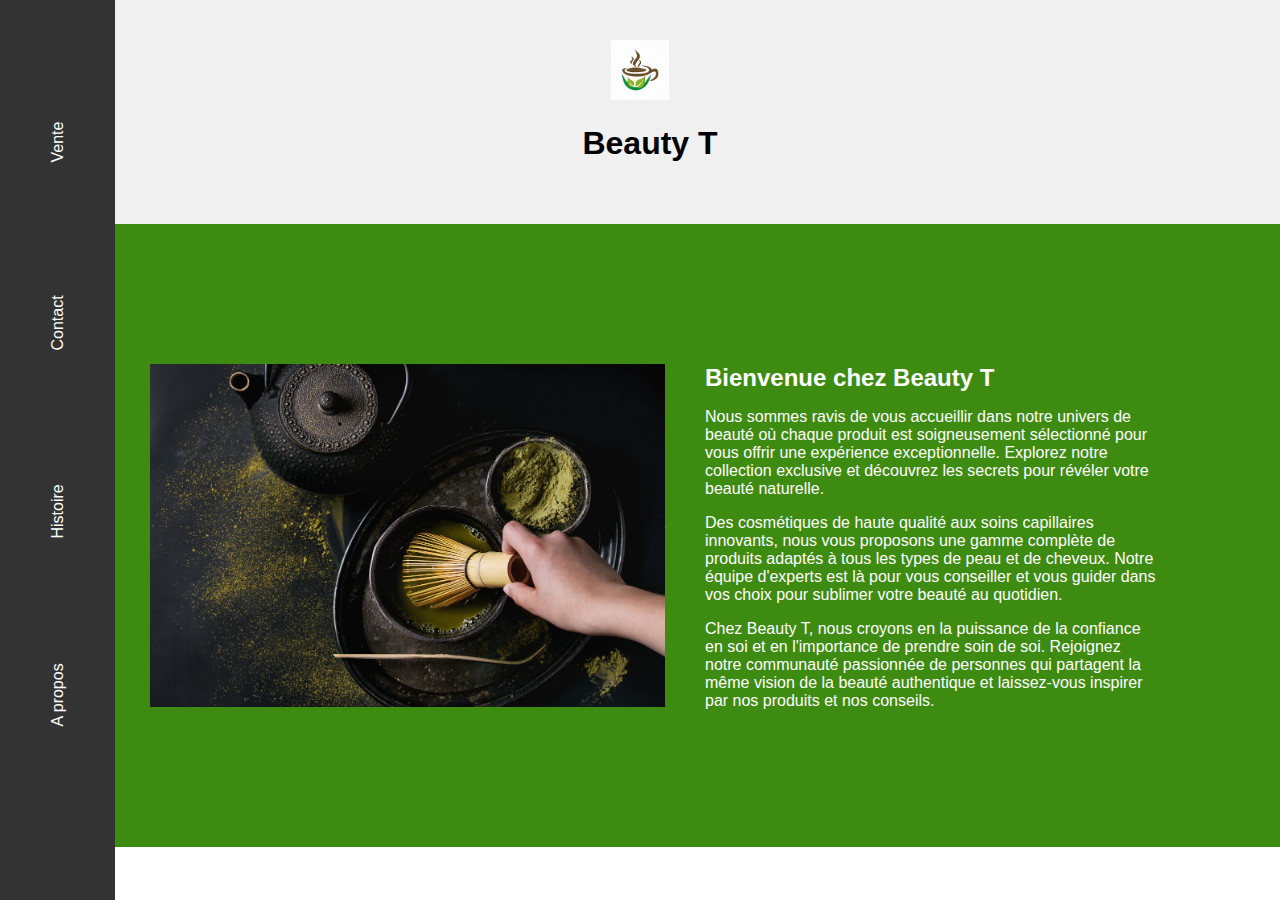
<file: matrice02/index.html>
<!DOCTYPE html>
<html lang="">
<head>
    <meta charset="UTF-8">
    <meta name="viewport" content="width=device-width, initial-scale=1.0">
    <meta http-equiv="X-UA-Compatible" content="ie=edge">
    <link rel="stylesheet" href="matchaSEBOO.css">
    <title></title>
</head>
<body>
    <header>
        <section class="container">
            <img src="ASSETS/IMG/OIP (11).jpg" alt="Beauty T Logo">
            <h1>Beauty T</h1>
        </section>
    </header>
    
    <nav class="sidebar">
        <ul>
            <li><a href="vente.html">Vente</a></li>
            <li><a href="contact.html">Contact</a></li>
            <li><a href="histoire.html">Histoire</a></li>
            <li><a href="apropos.html">A propos</a></li>
        </ul>
    </nav>
    
    <main>
        <section class="content">
            <img src="ASSETS/IMG/PHOTO-ACCEIUL.jpg" alt="Image Main">
            <section class="welcome-text">
                <h2>Bienvenue chez Beauty T</h2>
                <p>Nous sommes ravis de vous accueillir dans notre univers de beauté où chaque produit est soigneusement sélectionné pour vous offrir une expérience exceptionnelle. Explorez notre collection exclusive et découvrez les secrets pour révéler votre beauté naturelle.</p>
                <p>Des cosmétiques de haute qualité aux soins capillaires innovants, nous vous proposons une gamme complète de produits adaptés à tous les types de peau et de cheveux. Notre équipe d'experts est là pour vous conseiller et vous guider dans vos choix pour sublimer votre beauté au quotidien.</p>
                <p>Chez Beauty T, nous croyons en la puissance de la confiance en soi et en l'importance de prendre soin de soi. Rejoignez notre communauté passionnée de personnes qui partagent la même vision de la beauté authentique et laissez-vous inspirer par nos produits et nos conseils.</p>
            </section>
        </section>
        
    </main>

    <footer>
        <p>&copy; 2024 Beauty T - Tous droits réservés.</p>
        <section class="container">
            <ul class="social-links">
                <li><a href="#">Facebook</a></li>
                <li><a href="#">Twitter</a></li>
                <li><a href="#">Instagram</a></li>
            </ul>
        </section>
    </footer>
</body>
</html>
</file>
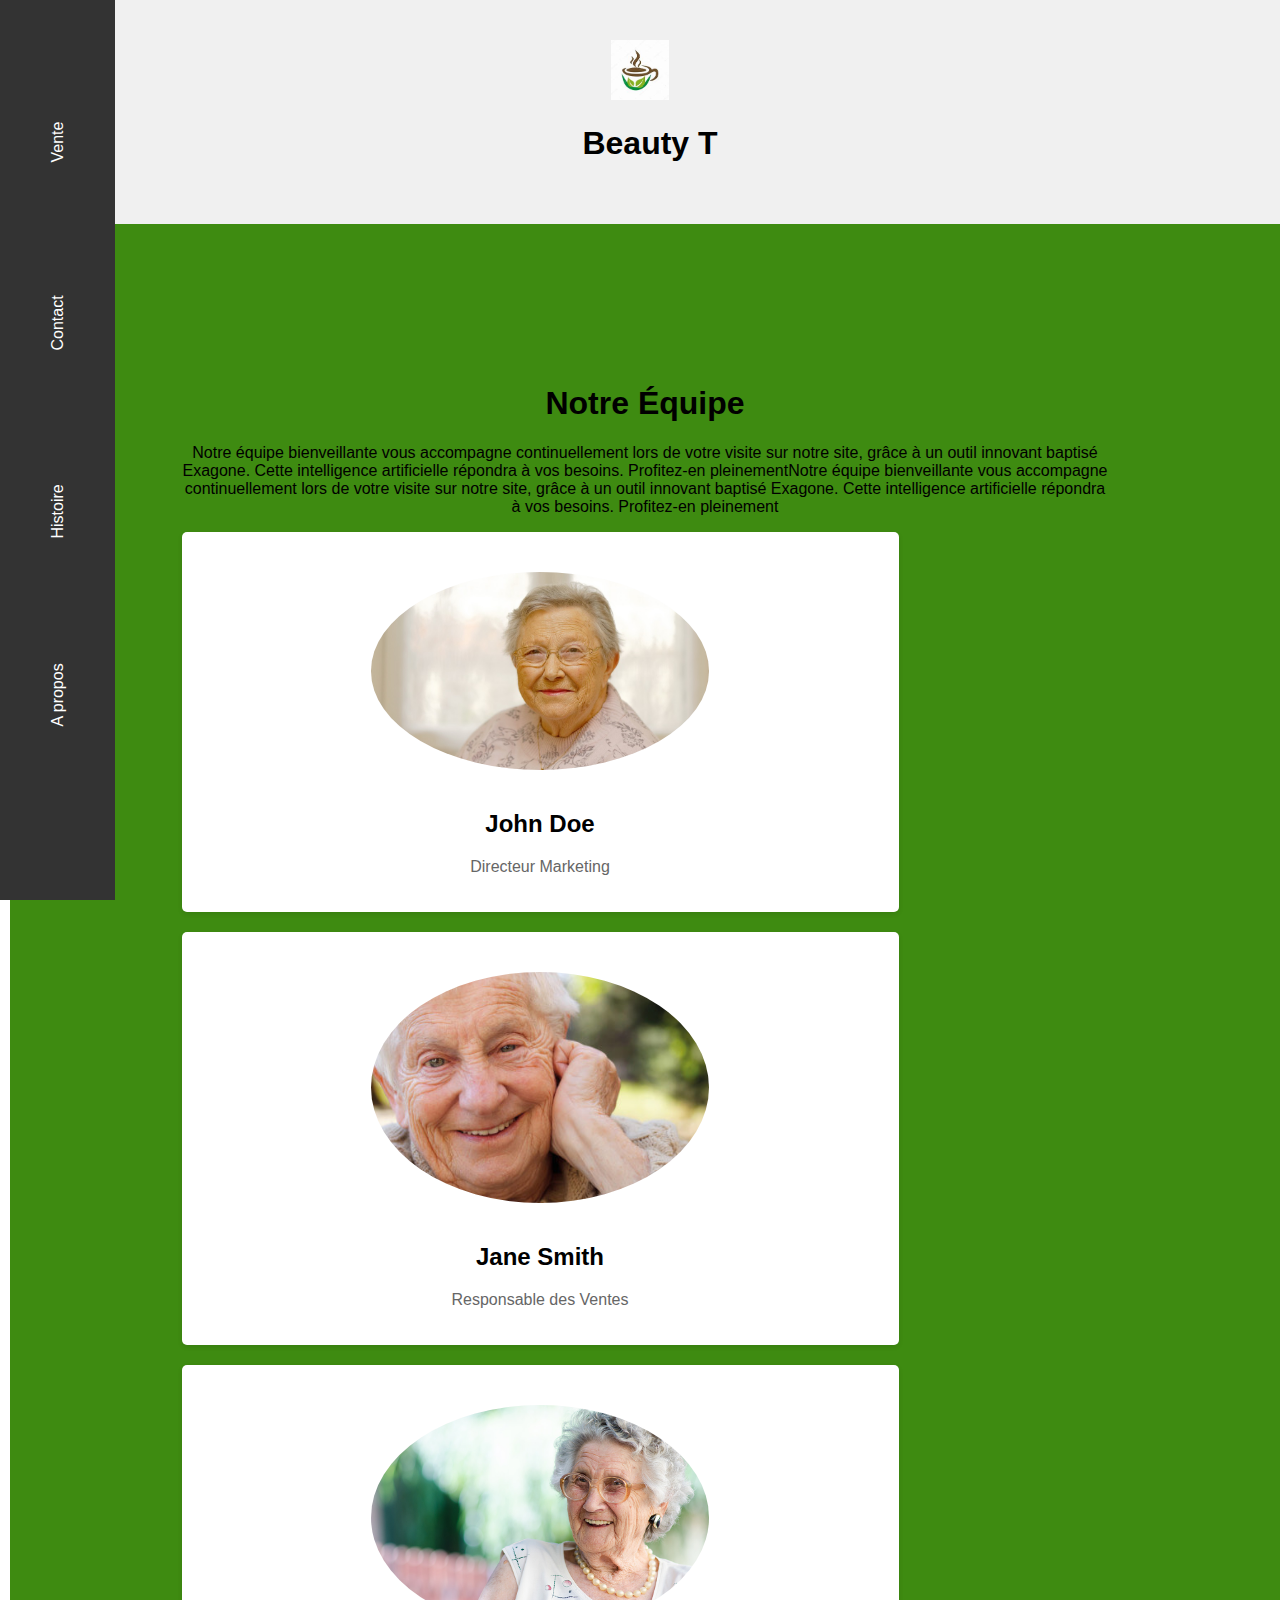
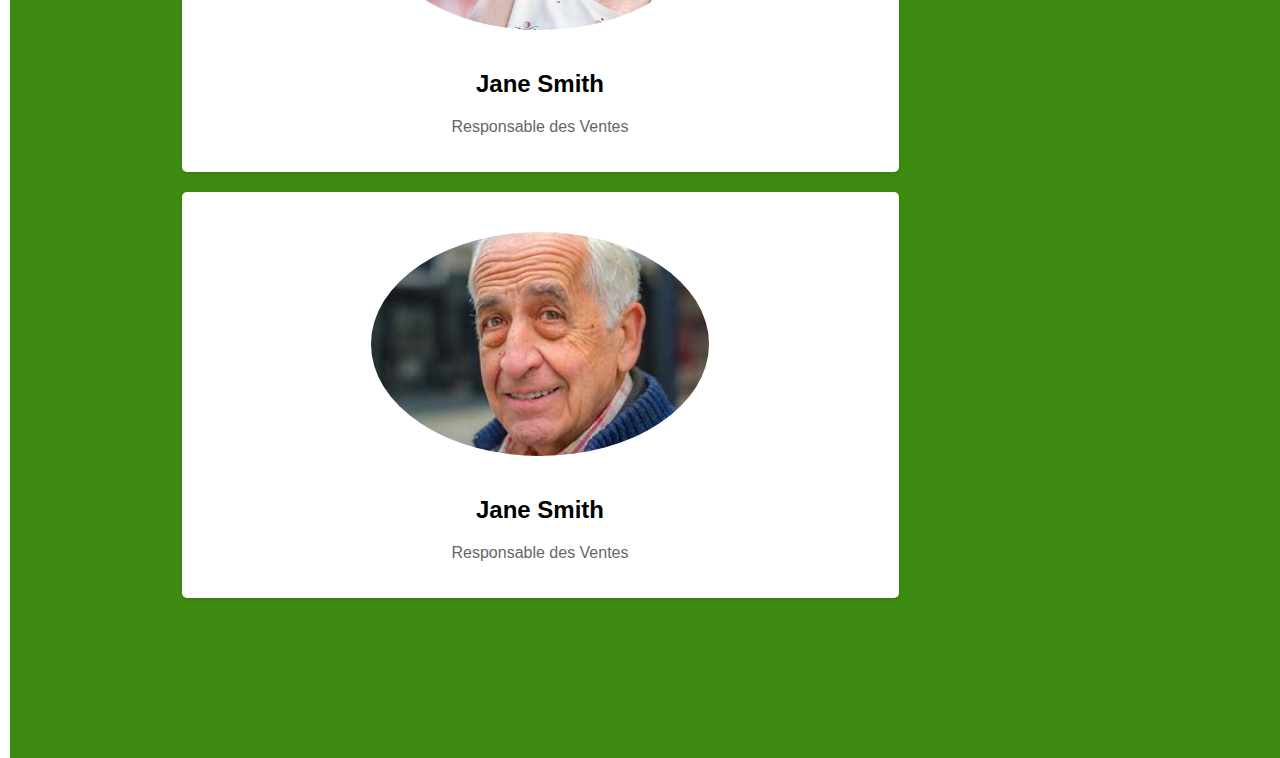
<file: matrice02/apropos.html>
<!DOCTYPE html>
<html lang="">
<head>
    <meta charset="UTF-8">
    <meta name="viewport" content="width=device-width, initial-scale=1.0">
    <meta http-equiv="X-UA-Compatible" content="ie=edge">
    <link rel="stylesheet" href="matchaSEBOO.css">
    <title>Document</title>
</head>
<body>
    <header>
        <section class="container">
            <img src="ASSETS/IMG/OIP (11).jpg" alt="Beauty T Logo">
            <h1>Beauty T</h1>
        </section>
    </header>
    
    <nav class="sidebar">
        <ul>
            <li><a href="vente.html">Vente</a></li>
            <li><a href="contact.html">Contact</a></li>
            <li><a href="histoire.html">Histoire</a></li>
            <li><a href="apropos.html">A propos</a></li>
        </ul>
    </nav>
    
    <main>
        <header>
            
        </header>
        
        <section class="container">
            <h1>Notre Équipe</h1>
            <p>
                Notre équipe bienveillante vous accompagne continuellement lors de votre visite sur notre site, grâce à un outil innovant baptisé Exagone. Cette intelligence artificielle répondra à vos besoins. Profitez-en pleinementNotre équipe bienveillante vous accompagne continuellement lors de votre visite sur notre site, grâce à un outil innovant baptisé Exagone. Cette intelligence artificielle répondra à vos besoins. Profitez-en pleinement
            </p>
            <section class="team-member">
                <img src="ASSETS/IMG/mon equipe p1.jpg" alt="Membre de l'équipe 1">
                <h2>John Doe</h2>
                <p>Directeur Marketing</p>
            </section>
            <section class="team-member">
                <img src="ASSETS/IMG/mon equipe p2.jpg" alt="Membre de l'équipe 2">
                <h2>Jane Smith</h2>
                <p>Responsable des Ventes</p>
            </section>
            <section class="team-member">
                <img src="ASSETS/IMG/mon equipe p3.jpg" alt="Membre de l'équipe 2">
                <h2>Jane Smith</h2>
                <p>Responsable des Ventes</p>
            </section>
            <section class="team-member">
                <img src="ASSETS/IMG/equipe p4.jpg" alt="Membre de l'équipe 2">
                <h2>Jane Smith</h2>
                <p>Responsable des Ventes</p>
            </section>
    </main>
    <footer>
        <p>&copy; 2024 Beauty T - Tous droits réservés.</p>
        <section class="container">
            <ul class="social-links">
                <li><a href="#">Facebook</a></li>
                <li><a href="#">Twitter</a></li>
                <li><a href="#">Instagram</a></li>
            </ul>
        </section>
    </footer>
    
</body>
</html>
</file>
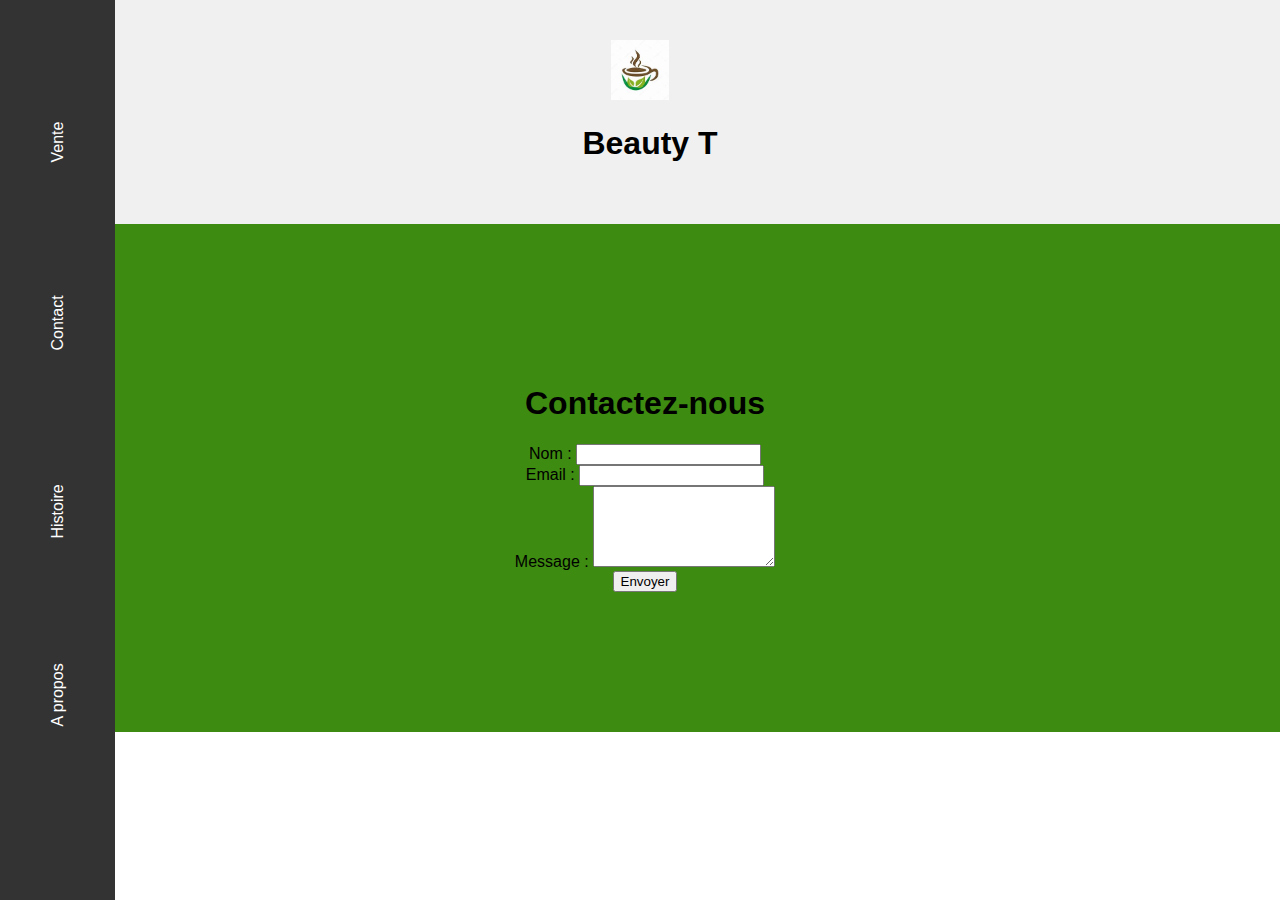
<file: matrice02/contact.html>
<!DOCTYPE html>
<html lang="">
<head>
    <meta charset="UTF-8">
    <meta name="viewport" content="width=device-width, initial-scale=1.0">
    <meta http-equiv="X-UA-Compatible" content="ie=edge">
    <link rel="stylesheet" href="matchaSEBOO.css">
    <title>Document</title>
</head>
<body>
    <header>
        
        <section class="container">
            <img src="ASSETS/IMG/OIP (11).jpg" alt="Beauty T Logo">
            <h1>Beauty T</h1>
        </section>
    </header>
    
    <nav class="sidebar">
        <ul>
            
            <li><a href="vente.html">Vente</a></li>
            <li><a href="contact.html">Contact</a></li>
            <li><a href="histoire.html">Histoire</a></li>
            <li><a href="apropos.html">A propos</a></li>
        </ul>
    </nav>
    
    <main>
        <section class="container">
            <h1>Contactez-nous</h1>
            <form action="#" method="POST">
                <section class="form-group">
                    <label for="name">Nom :</label>
                    <input type="text" id="name" name="name" required>
                </section>
                <section class="form-group">
                    <label for="email">Email :</label>
                    <input type="email" id="email" name="email" required>
                </section>
                <section class="form-group">
                    <label for="message">Message :</label>
                    <textarea id="message" name="message" rows="5" required></textarea>
                </section>
                <button type="submit">Envoyer</button>
            </form>
        </section>
    </main>
    <footer>
        <p>&copy; 2024 Beauty T - Tous droits réservés.</p>
        <section class="container">
            <ul class="social-links">
                <li><a href="#">Facebook</a></li>
                <li><a href="#">Twitter</a></li>
                <li><a href="#">Instagram</a></li>
            </ul>
        </section>
    </footer>
    
</body>
</html>
</file>
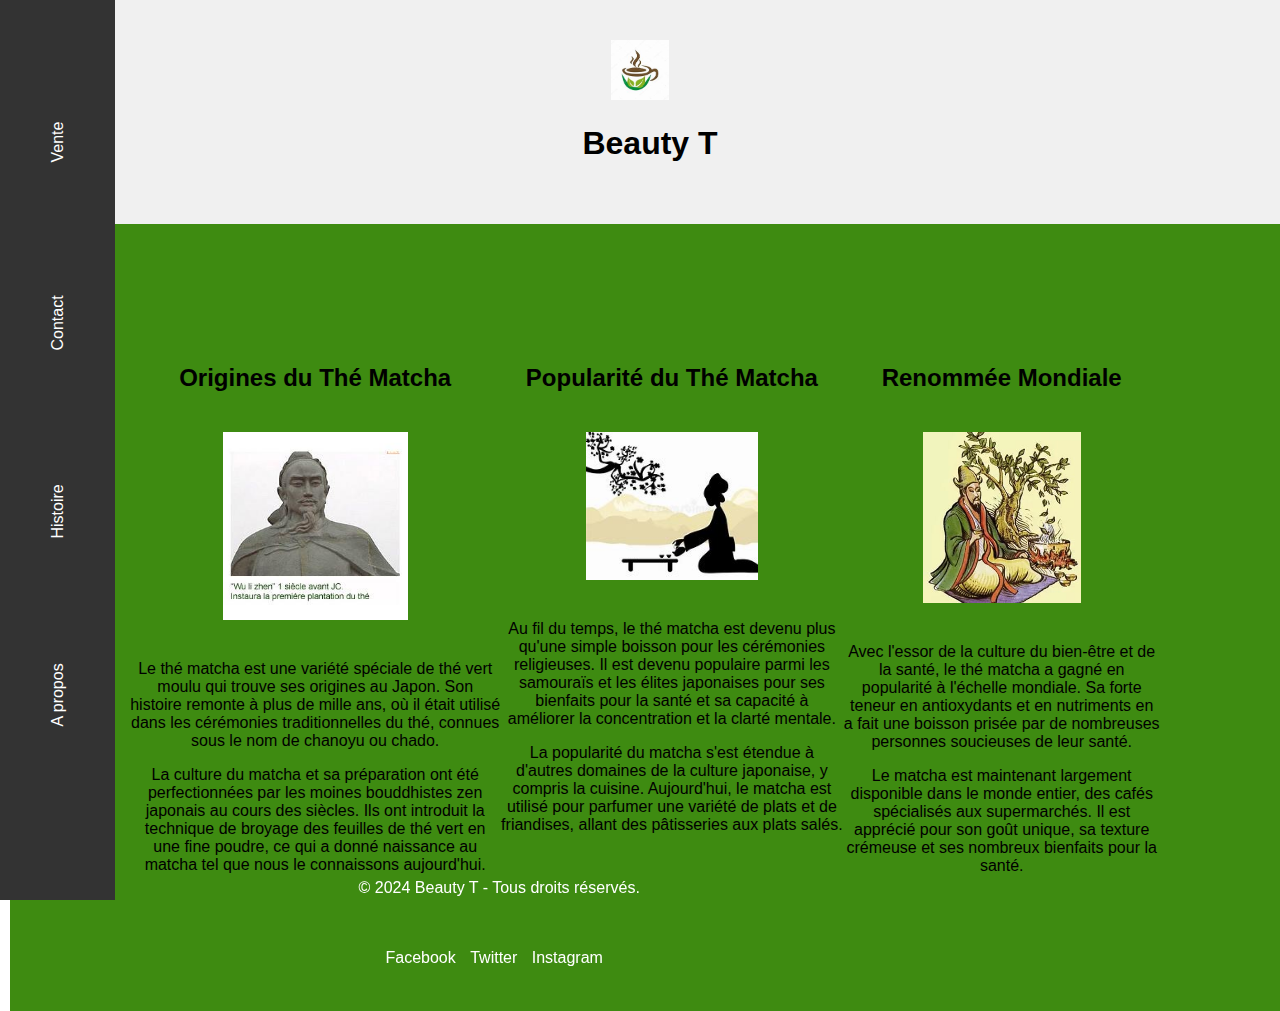
<file: matrice02/histoire.html>
<!DOCTYPE html>
<html lang="">
<head>
    <meta charset="UTF-8">
    <meta name="viewport" content="width=device-width, initial-scale=1.0">
    <meta http-equiv="X-UA-Compatible" content="ie=edge">
    <link rel="stylesheet" href="matchaSEBOO.css">
    <title>Document</title>
</head>
<body>
    <header>
        <section class="container">
            <img src="ASSETS/IMG/OIP (11).jpg" alt="Beauty T Logo">
            <h1>Beauty T</h1>
        </section>
    </header>
    
    <nav class="sidebar">
        <ul>
            <li><a href="vente.html">Vente</a></li>
            <li><a href="contact.html">Contact</a></li>
            <li><a href="histoire.html">Histoire</a></li>
            <li><a href="apropos.html">A propos</a></li>
        </ul>
    </nav>
    
    <main>
        <article>
            <h2>Origines du Thé Matcha</h2>
            <img src="ASSETS/IMG/photo 01.jpg" alt="Origines du Thé Matcha"width ="100">
            <p>Le thé matcha est une variété spéciale de thé vert moulu qui trouve ses origines au Japon. Son histoire remonte à plus de mille ans, où il était utilisé dans les cérémonies traditionnelles du thé, connues sous le nom de chanoyu ou chado.</p>
            <p>La culture du matcha et sa préparation ont été perfectionnées par les moines bouddhistes zen japonais au cours des siècles. Ils ont introduit la technique de broyage des feuilles de thé vert en une fine poudre, ce qui a donné naissance au matcha tel que nous le connaissons aujourd'hui.</p>
        </article>
        <article>
            <h2>Popularité du Thé Matcha</h2>
            <img src="ASSETS/IMG/télécharger (3).jpg" alt="Popularité du Thé Matcha">
            <p>Au fil du temps, le thé matcha est devenu plus qu'une simple boisson pour les cérémonies religieuses. Il est devenu populaire parmi les samouraïs et les élites japonaises pour ses bienfaits pour la santé et sa capacité à améliorer la concentration et la clarté mentale.</p>
            <p>La popularité du matcha s'est étendue à d'autres domaines de la culture japonaise, y compris la cuisine. Aujourd'hui, le matcha est utilisé pour parfumer une variété de plats et de friandises, allant des pâtisseries aux plats salés.</p>
        </article>
        <article>
            <h2>Renommée Mondiale</h2>
            <img src="ASSETS/IMG/img thé.jpeg" alt="Renommée Mondiale du Thé Matcha">
            <p>Avec l'essor de la culture du bien-être et de la santé, le thé matcha a gagné en popularité à l'échelle mondiale. Sa forte teneur en antioxydants et en nutriments en a fait une boisson prisée par de nombreuses personnes soucieuses de leur santé.</p>
            <p>Le matcha est maintenant largement disponible dans le monde entier, des cafés spécialisés aux supermarchés. Il est apprécié pour son goût unique, sa texture crémeuse et ses nombreux bienfaits pour la santé.</p>
        </article>
    </main>
    <footer>
        <p>&copy; 2024 Beauty T - Tous droits réservés.</p>
        <section class="container">
            <ul class="social-links">
                <li><a href="#">Facebook</a></li>
                <li><a href="#">Twitter</a></li>
                <li><a href="#">Instagram</a></li>
            </ul>
        </section>
    </footer>
    
</body>
</html>
</file>
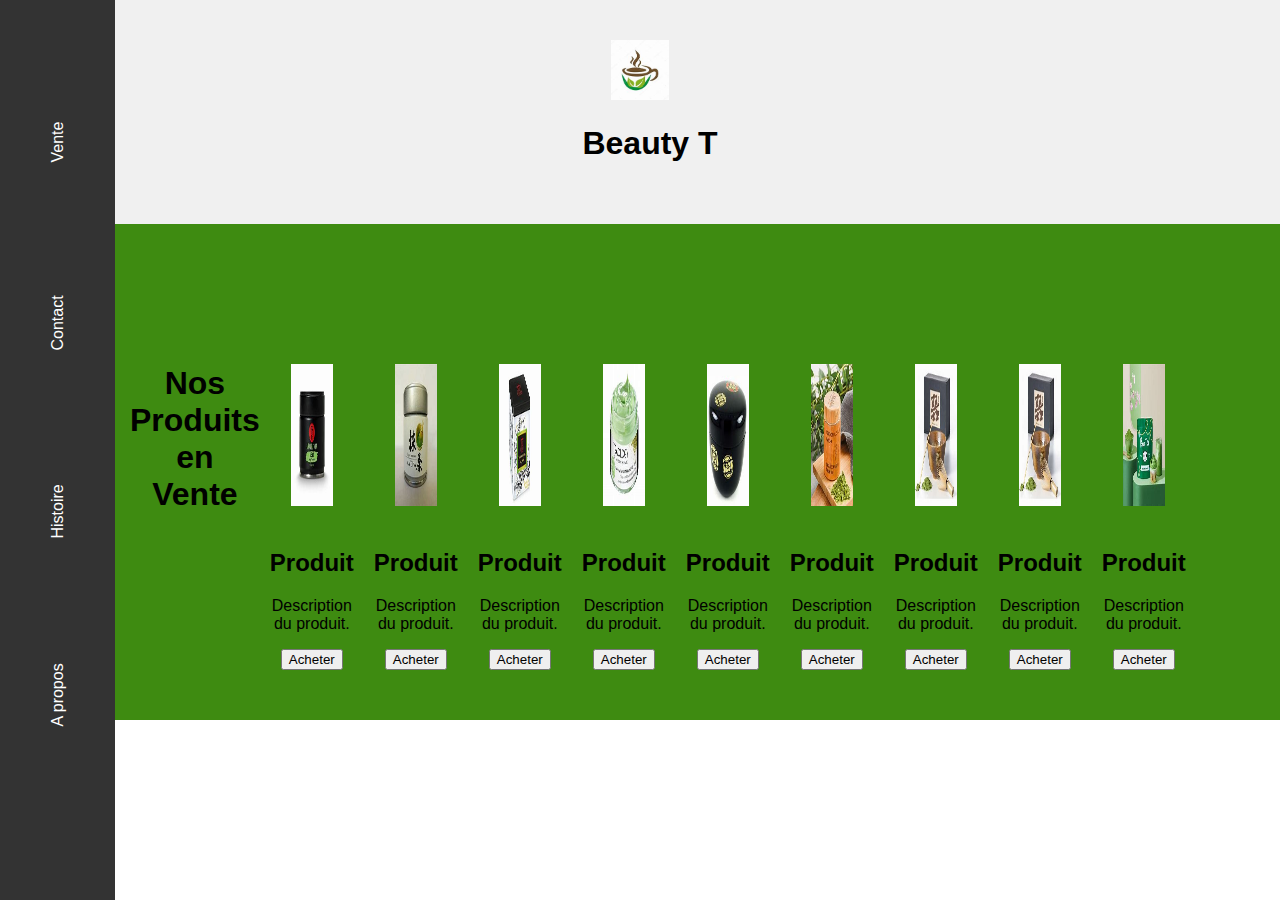
<file: matrice02/vente.html>
<!DOCTYPE html>
<html lang="">
<head>
    <meta charset="UTF-8">
    <meta name="viewport" content="width=device-width, initial-scale=1.0">
    <meta http-equiv="X-UA-Compatible" content="ie=edge">
    <link rel="stylesheet" href="matchaSEBOO.css">
    <title>Document</title>
</head>
<body>
    <header>
        
        <section class="container">
            <img src="ASSETS/IMG/OIP (11).jpg" alt="Beauty T Logo">
            <h1>Beauty T</h1>
        </section>
    </header>
    
    <nav class="sidebar">
        <ul>
            <li><a href="vente.html">Vente</a></li>
            <li><a href="contact.html">Contact</a></li>
            <li><a href="histoire.html">Histoire</a></li>
            <li><a href="apropos.html">A propos</a></li>
        </ul>
    </nav>
    
    <main>
        <h1>Nos Produits en Vente</h1>
        <section class="product">
            <img src="ASSETS/IMG/produit01.jpg" alt="Produit 1">
            <h2>Produit</h2>
            <p>Description du produit.</p>
            <button>Acheter</button>
        </section>
        <section class="product">
            <img src="ASSETS/IMG/produit02.jpg" alt="Produit 2">
            <h2>Produit</h2>
            <p>Description du produit.</p>
            <button>Acheter</button>
        </section>
        <section class="product">
            <img src="ASSETS/IMG/produit03.jpg" alt="Produit 2">
            <h2>Produit</h2>
            <p>Description du produit.</p>
            <button>Acheter</button>
        </section>
        <section class="product">
            <img src="ASSETS/IMG/produit04.jpg" alt="Produit 2">
            <h2>Produit</h2>
            <p>Description du produit.</p>
            <button>Acheter</button>
        </section>
        <section class="product">
            <img src="ASSETS/IMG/produit05.jpg" alt="Produit 2">
            <h2>Produit</h2>
            <p>Description du produit.</p>
            <button>Acheter</button>
        </section>
        <section class="product">
            <img src="ASSETS/IMG/produit06.jpg" alt="Produit 2">
            <h2>Produit</h2>
            <p>Description du produit.</p>
            <button>Acheter</button>
        </section>
        <section class="product">
            <img src="ASSETS/IMG/produit07.jpg" alt="Produit 2">
            <h2>Produit</h2>
            <p>Description du produit.</p>
            <button>Acheter</button>
        </section>
        <section class="product">
            <img src="ASSETS/IMG/produit07.jpg" alt="Produit 2">
            <h2>Produit</h2>
            <p>Description du produit.</p>
            <button>Acheter</button>
        </section>
        <section class="product">
            <img src="ASSETS/IMG/produit08.jpg" alt="Produit 2">
            <h2>Produit</h2>
            <p>Description du produit.</p>
            <button>Acheter</button>
        </section>
    </main>
    <footer>
        <p>&copy; 2024 Beauty T - Tous droits réservés.</p>
        <section class="container">
            <ul class="social-links">
                <li><a href="#">Facebook</a></li>
                <li><a href="#">Twitter</a></li>
                <li><a href="#">Instagram</a></li>
            </ul>
        </section>
    </footer>
    
</body>
</html>
</file>
<file: matrice02/matchaSEBOO.css>
body, html {
            margin: 0;
            padding: 0;
            font-family: Arial, serif;
        }
        /* Styles du contenu principal */
        main {
            display: flex;
            justify-items: auto;
            background-color: rgb(62, 139, 17);
            margin-left: 200px; /* Largeur de la barre latérale */
            padding: -20px; /* Ajouter un peu d'espace intérieur */
            width: calc(100% - 250px); /* Largeur du contenu principal - soustrait la largeur de la barre latérale */
            text-align: center; /* Aligner le contenu au centre */
            margin-left: auto; /* Espace pour la barre latérale */
            padding: 120px;
        }

        .content {
            display: flex;
            align-items: center;
        }

        /* Styles de la photo principale */
        .content img {
            width: 50%; /* Pour occuper 50% de la largeur de son conteneur */
            height: auto; /* Pour maintenir le rapport hauteur/largeur */
        }

        /* Styles du texte de bienvenue */
        .welcome-text {
            margin-left: 20px; /* Marge à gauche du texte */
            text-align: left; /* Alignement du texte */
        }

        .welcome-text h2 {
            font-size: 24px; /* Taille de police */
            color: rgb(255, 255, 255); /* Couleur du texte */
            margin-bottom: 10px; /* Marge basse */
        }

        .welcome-text p {
            font-size: 16px; /* Taille de police */
            color: rgb(255, 255, 255); /* Couleur du texte */
        }

        main img {
            width: 50%;
            padding: 20px; /* Ajouter un peu d'espace intérieur */
        }

        .container {
            width: 90%;
            margin: 0 auto;
            padding: 20px;
        }

        header {
            display: flex;
            justify-content: space-between;
            align-items: center;
            background-color: rgb(62, 139, 17);
            text-align: center;
            padding: 20px 0;
            background-color: rgb(240, 240, 240);
            margin-left: 1; /* Ajustement pour aligner l'image à gauche */
            
        }
        

        header img {
            width: 5%;
            height: 5%;
            align-items: auto;
        }

        header h1 {
           
            margin-left: 10px;
            width: 100%; /* Pour occuper 100% de la largeur de son conteneur */
            height: auto; /* Pour maintenir le rapport hauteur/largeur */
        }

        .sidebar {
            width: 115px;
            position: fixed;
            top: 0;
            left: 0;
            bottom: 0;
            background-color: rgb(51, 51, 51);
            color: rgb(255, 255, 255);
            padding-top: 20px;
            z-index: 1; /* Assure que la barre latérale est au-dessus du contenu */
            overflow-y: auto;
            flex-direction: reverse;
            /*border-right: 1px solid #555; /* Bordure droite */
            /*box-shadow: 0 0 10px rgba(0, 0, 0, 0.5); /* Ombre */
        }
        
        

        .sidebar ul {
            list-style-type: none;
            padding: 0;
        }

        .sidebar ul li {
            margin-bottom: 10px;
            /*transition: background-color 0.3s ease; /* Transition en douceur */
        }

        .sidebar ul li a {
            display: block;
            color: rgb(255, 255, 255);
            text-decoration: none;

            padding: 80px 20px; /* Ajout de padding aux liens */
            transition: background-color 0.3s ease;
            transform: rotate(-90deg); /* Transition en douceur pour le changement de couleur au survol */
        }

        .sidebar ul li a:hover {
            background-color: rgb(69, 139, 36); /* Couleur de survol */
        }

    
        .product {
            width: 200px; /* Largeur des sections de produit */
            margin: 0 10px 20px; /* Marge autour des sections de produit */
            text-align: center; /* Alignement du texte au centre */
        }
        .product img {
            display: auto; /*
            width: 60%; /* Pour que les images occupent 100% de la largeur de la section */
            height: 60%/* Pour maintenir le rapport hauteur/largeur */
           
        }
        .team-member {
            background-color: #fff;
            border-radius: 5px;
            padding: 20px;
            margin-bottom: 20px;
            box-shadow: 0 2px 5px rgba(0, 0, 0, 0.1);
            width: 600px;
            width: calc(100% - 250px);
        }
        .team-member img {
            border-radius: 50%;
            max-width: 100%;
            height: auto;
            display: block;
            margin: 0 auto 20px;
        }
        .team-member h2 {
            text-align: center;
            
        }
        .team-member p {
            text-align: center;
            color: #666;
          
        }
        footer {
            display: auto !important;
            height: 3%;
            color: rgb(255, 255, 255);
            text-align: center;
            padding: 10px 0;
            border-radius: 0px 20px 20px 0px;
            position: fixed;
            bottom: 0;
            width: 100%;
            width: 78%;
            
            
        }

        .social-links {
            list-style-type: none;
            padding: 0;
        }

        .social-links li {
            display: inline-block;
            margin-right: 10px;
        }

        .social-links li a {
            color: rgb(255, 255, 255);
            text-decoration: none;
        }
</file>
